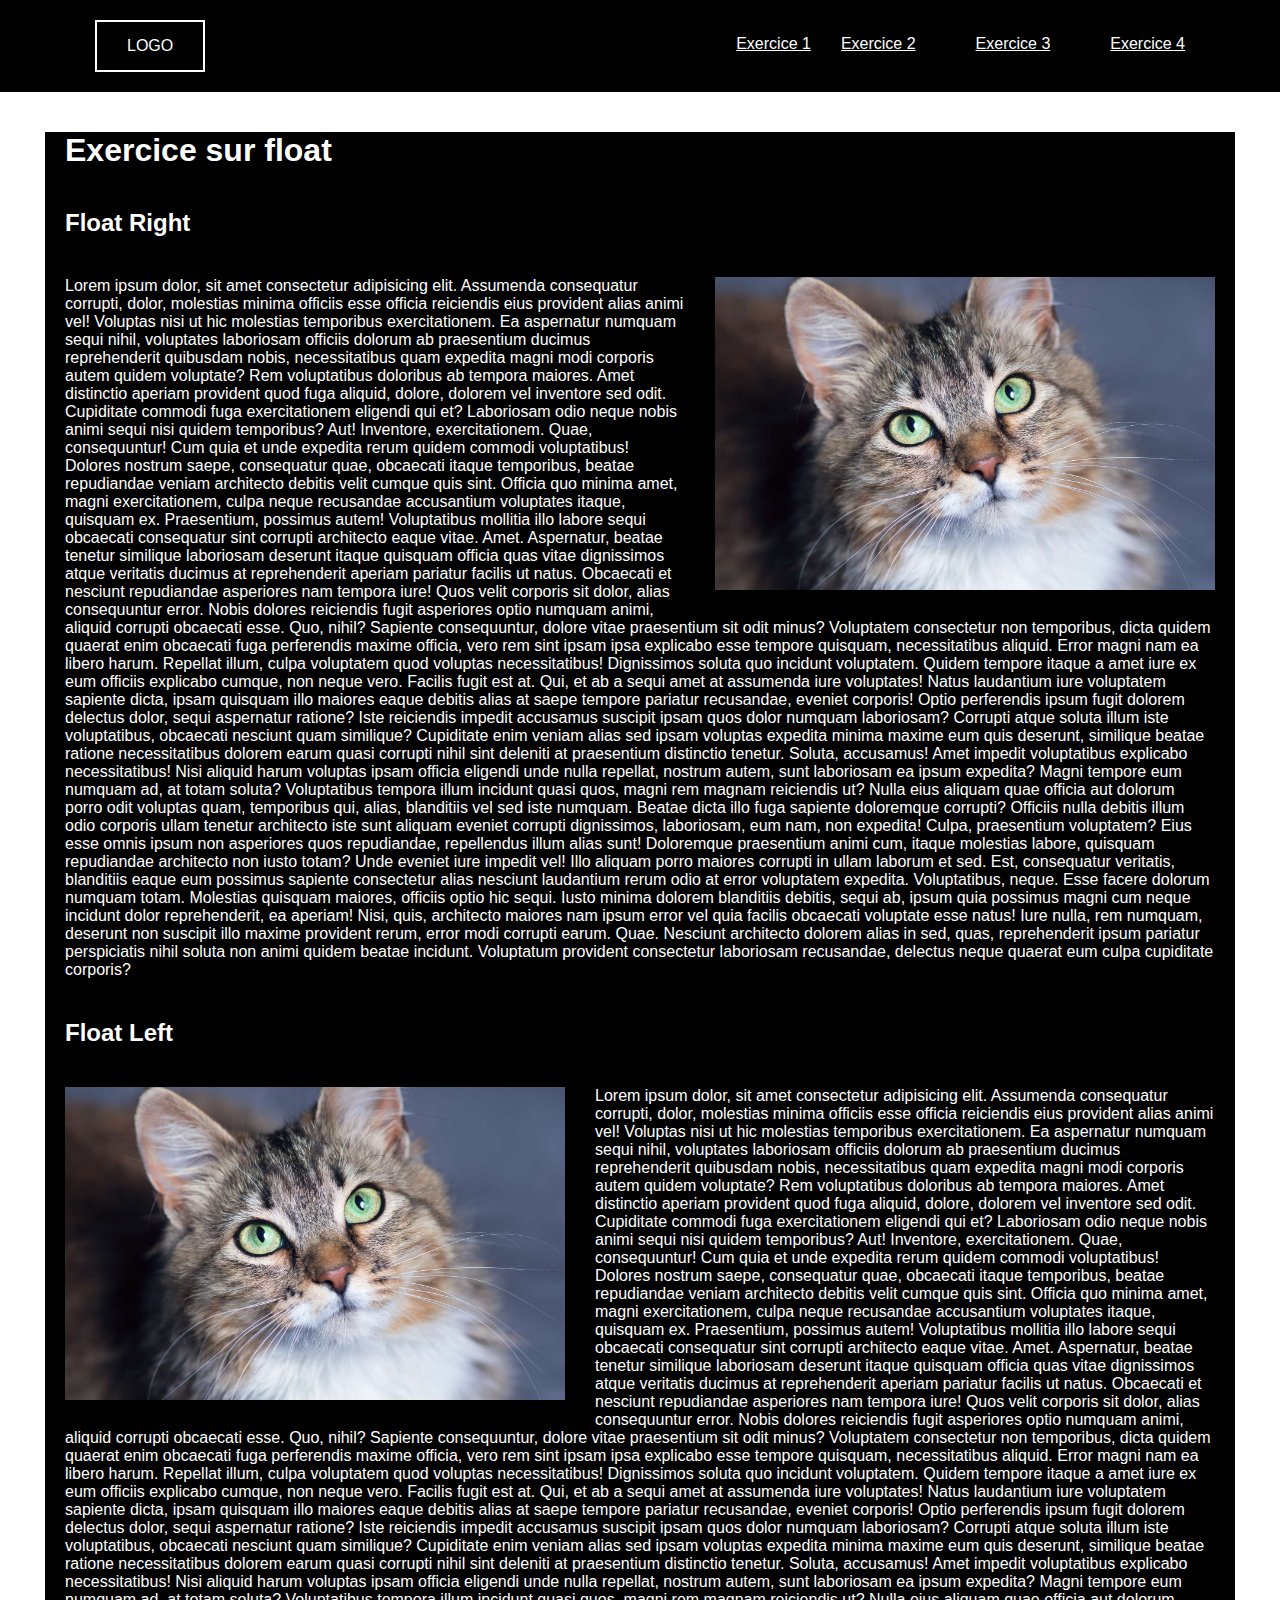
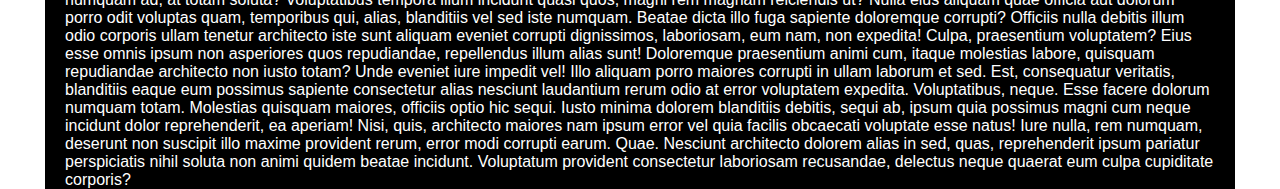
<file: exo2.html>
<!DOCTYPE html>
<html lang="fr">
<head>
    <meta charset="UTF-8">
    <meta http-equiv="X-UA-Compatible" content="IE=edge">
    <meta name="viewport" content="width=device-width, initial-scale=1.0">
    <meta name="description" content="TP4 CSS EXO2 - MOBILE FIRST">
    <title>TP n°4 CSS - Exercice n°2 - Mobile first</title>
    <link rel="stylesheet" href="./css/exo2.css">
</head>



<body>

    <header>
        <nav>
            <div class="logo">
                <p>Logo</p>
            </div>
            <ul>
                <li><a href="#" title="redirection vers ...">Exercice 1</a></li>
                <li><a href="#" title="redirection vers ...">Exercice 2</a></li>
                <li><a href="#" title="redirection vers ...">Exercice 3</a></li>
                <li><a href="#" title="redirection vers ...">Exercice 4</a></li>
            </ul>
        </nav>
    </header>

    <main>
        <h1>Exercice sur float</h1>

        <article id="1">
            <h2>Float Right</h2>
            <div class="imageFlottanteDroite">
                <img src="src/img/chat.jpg">
            </div>
                <div class="justeLeTexte">
                    <p>
                        Lorem ipsum dolor, sit amet consectetur adipisicing elit. Assumenda consequatur corrupti, dolor, molestias minima officiis esse officia reiciendis eius provident alias animi vel! Voluptas nisi ut hic molestias temporibus exercitationem.
                        Ea aspernatur numquam sequi nihil, voluptates laboriosam officiis dolorum ab praesentium ducimus reprehenderit quibusdam nobis, necessitatibus quam expedita magni modi corporis autem quidem voluptate? Rem voluptatibus doloribus ab tempora maiores.
                        Amet distinctio aperiam provident quod fuga aliquid, dolore, dolorem vel inventore sed odit. Cupiditate commodi fuga exercitationem eligendi qui et? Laboriosam odio neque nobis animi sequi nisi quidem temporibus? Aut!
                        Inventore, exercitationem. Quae, consequuntur! Cum quia et unde expedita rerum quidem commodi voluptatibus! Dolores nostrum saepe, consequatur quae, obcaecati itaque temporibus, beatae repudiandae veniam architecto debitis velit cumque quis sint.
                        Officia quo minima amet, magni exercitationem, culpa neque recusandae accusantium voluptates itaque, quisquam ex. Praesentium, possimus autem! Voluptatibus mollitia illo labore sequi obcaecati consequatur sint corrupti architecto eaque vitae. Amet.
                        Aspernatur, beatae tenetur similique laboriosam deserunt itaque quisquam officia quas vitae dignissimos atque veritatis ducimus at reprehenderit aperiam pariatur facilis ut natus. Obcaecati et nesciunt repudiandae asperiores nam tempora iure!
                        Quos velit corporis sit dolor, alias consequuntur error. Nobis dolores reiciendis fugit asperiores optio numquam animi, aliquid corrupti obcaecati esse. Quo, nihil? Sapiente consequuntur, dolore vitae praesentium sit odit minus?
                        Voluptatem consectetur non temporibus, dicta quidem quaerat enim obcaecati fuga perferendis maxime officia, vero rem sint ipsam ipsa explicabo esse tempore quisquam, necessitatibus aliquid. Error magni nam ea libero harum.
                        Repellat illum, culpa voluptatem quod voluptas necessitatibus! Dignissimos soluta quo incidunt voluptatem. Quidem tempore itaque a amet iure ex eum officiis explicabo cumque, non neque vero. Facilis fugit est at.
                        Qui, et ab a sequi amet at assumenda iure voluptates! Natus laudantium iure voluptatem sapiente dicta, ipsam quisquam illo maiores eaque debitis alias at saepe tempore pariatur recusandae, eveniet corporis!
                        Optio perferendis ipsum fugit dolorem delectus dolor, sequi aspernatur ratione? Iste reiciendis impedit accusamus suscipit ipsam quos dolor numquam laboriosam? Corrupti atque soluta illum iste voluptatibus, obcaecati nesciunt quam similique?
                        Cupiditate enim veniam alias sed ipsam voluptas expedita minima maxime eum quis deserunt, similique beatae ratione necessitatibus dolorem earum quasi corrupti nihil sint deleniti at praesentium distinctio tenetur. Soluta, accusamus!
                        Amet impedit voluptatibus explicabo necessitatibus! Nisi aliquid harum voluptas ipsam officia eligendi unde nulla repellat, nostrum autem, sunt laboriosam ea ipsum expedita? Magni tempore eum numquam ad, at totam soluta?
                        Voluptatibus tempora illum incidunt quasi quos, magni rem magnam reiciendis ut? Nulla eius aliquam quae officia aut dolorum porro odit voluptas quam, temporibus qui, alias, blanditiis vel sed iste numquam.
                        Beatae dicta illo fuga sapiente doloremque corrupti? Officiis nulla debitis illum odio corporis ullam tenetur architecto iste sunt aliquam eveniet corrupti dignissimos, laboriosam, eum nam, non expedita! Culpa, praesentium voluptatem?
                        Eius esse omnis ipsum non asperiores quos repudiandae, repellendus illum alias sunt! Doloremque praesentium animi cum, itaque molestias labore, quisquam repudiandae architecto non iusto totam? Unde eveniet iure impedit vel!
                        Illo aliquam porro maiores corrupti in ullam laborum et sed. Est, consequatur veritatis, blanditiis eaque eum possimus sapiente consectetur alias nesciunt laudantium rerum odio at error voluptatem expedita. Voluptatibus, neque.
                        Esse facere dolorum numquam totam. Molestias quisquam maiores, officiis optio hic sequi. Iusto minima dolorem blanditiis debitis, sequi ab, ipsum quia possimus magni cum neque incidunt dolor reprehenderit, ea aperiam!
                        Nisi, quis, architecto maiores nam ipsum error vel quia facilis obcaecati voluptate esse natus! Iure nulla, rem numquam, deserunt non suscipit illo maxime provident rerum, error modi corrupti earum. Quae.
                        Nesciunt architecto dolorem alias in sed, quas, reprehenderit ipsum pariatur perspiciatis nihil soluta non animi quidem beatae incidunt. Voluptatum provident consectetur laboriosam recusandae, delectus neque quaerat eum culpa cupiditate corporis?
                    </p>
                </div>
        </article>


        <article id="2">
            <h2>Float Left</h2>
            <div class="imageFlottanteGauche">
                <img src="src/img/chat.jpg">
            </div>
            <div class="justeLeTexte">
                <p>
                        Lorem ipsum dolor, sit amet consectetur adipisicing elit. Assumenda consequatur corrupti, dolor, molestias minima officiis esse officia reiciendis eius provident alias animi vel! Voluptas nisi ut hic molestias temporibus exercitationem.
                        Ea aspernatur numquam sequi nihil, voluptates laboriosam officiis dolorum ab praesentium ducimus reprehenderit quibusdam nobis, necessitatibus quam expedita magni modi corporis autem quidem voluptate? Rem voluptatibus doloribus ab tempora maiores.
                        Amet distinctio aperiam provident quod fuga aliquid, dolore, dolorem vel inventore sed odit. Cupiditate commodi fuga exercitationem eligendi qui et? Laboriosam odio neque nobis animi sequi nisi quidem temporibus? Aut!
                        Inventore, exercitationem. Quae, consequuntur! Cum quia et unde expedita rerum quidem commodi voluptatibus! Dolores nostrum saepe, consequatur quae, obcaecati itaque temporibus, beatae repudiandae veniam architecto debitis velit cumque quis sint.
                        Officia quo minima amet, magni exercitationem, culpa neque recusandae accusantium voluptates itaque, quisquam ex. Praesentium, possimus autem! Voluptatibus mollitia illo labore sequi obcaecati consequatur sint corrupti architecto eaque vitae. Amet.
                        Aspernatur, beatae tenetur similique laboriosam deserunt itaque quisquam officia quas vitae dignissimos atque veritatis ducimus at reprehenderit aperiam pariatur facilis ut natus. Obcaecati et nesciunt repudiandae asperiores nam tempora iure!
                        Quos velit corporis sit dolor, alias consequuntur error. Nobis dolores reiciendis fugit asperiores optio numquam animi, aliquid corrupti obcaecati esse. Quo, nihil? Sapiente consequuntur, dolore vitae praesentium sit odit minus?
                        Voluptatem consectetur non temporibus, dicta quidem quaerat enim obcaecati fuga perferendis maxime officia, vero rem sint ipsam ipsa explicabo esse tempore quisquam, necessitatibus aliquid. Error magni nam ea libero harum.
                        Repellat illum, culpa voluptatem quod voluptas necessitatibus! Dignissimos soluta quo incidunt voluptatem. Quidem tempore itaque a amet iure ex eum officiis explicabo cumque, non neque vero. Facilis fugit est at.
                        Qui, et ab a sequi amet at assumenda iure voluptates! Natus laudantium iure voluptatem sapiente dicta, ipsam quisquam illo maiores eaque debitis alias at saepe tempore pariatur recusandae, eveniet corporis!
                        Optio perferendis ipsum fugit dolorem delectus dolor, sequi aspernatur ratione? Iste reiciendis impedit accusamus suscipit ipsam quos dolor numquam laboriosam? Corrupti atque soluta illum iste voluptatibus, obcaecati nesciunt quam similique?
                        Cupiditate enim veniam alias sed ipsam voluptas expedita minima maxime eum quis deserunt, similique beatae ratione necessitatibus dolorem earum quasi corrupti nihil sint deleniti at praesentium distinctio tenetur. Soluta, accusamus!
                        Amet impedit voluptatibus explicabo necessitatibus! Nisi aliquid harum voluptas ipsam officia eligendi unde nulla repellat, nostrum autem, sunt laboriosam ea ipsum expedita? Magni tempore eum numquam ad, at totam soluta?
                        Voluptatibus tempora illum incidunt quasi quos, magni rem magnam reiciendis ut? Nulla eius aliquam quae officia aut dolorum porro odit voluptas quam, temporibus qui, alias, blanditiis vel sed iste numquam.
                        Beatae dicta illo fuga sapiente doloremque corrupti? Officiis nulla debitis illum odio corporis ullam tenetur architecto iste sunt aliquam eveniet corrupti dignissimos, laboriosam, eum nam, non expedita! Culpa, praesentium voluptatem?
                        Eius esse omnis ipsum non asperiores quos repudiandae, repellendus illum alias sunt! Doloremque praesentium animi cum, itaque molestias labore, quisquam repudiandae architecto non iusto totam? Unde eveniet iure impedit vel!
                        Illo aliquam porro maiores corrupti in ullam laborum et sed. Est, consequatur veritatis, blanditiis eaque eum possimus sapiente consectetur alias nesciunt laudantium rerum odio at error voluptatem expedita. Voluptatibus, neque.
                        Esse facere dolorum numquam totam. Molestias quisquam maiores, officiis optio hic sequi. Iusto minima dolorem blanditiis debitis, sequi ab, ipsum quia possimus magni cum neque incidunt dolor reprehenderit, ea aperiam!
                        Nisi, quis, architecto maiores nam ipsum error vel quia facilis obcaecati voluptate esse natus! Iure nulla, rem numquam, deserunt non suscipit illo maxime provident rerum, error modi corrupti earum. Quae.
                        Nesciunt architecto dolorem alias in sed, quas, reprehenderit ipsum pariatur perspiciatis nihil soluta non animi quidem beatae incidunt. Voluptatum provident consectetur laboriosam recusandae, delectus neque quaerat eum culpa cupiditate corporis?
                    </p>
            </div>
        </article>
        
    </main>
    
</body>
</html>
</file>
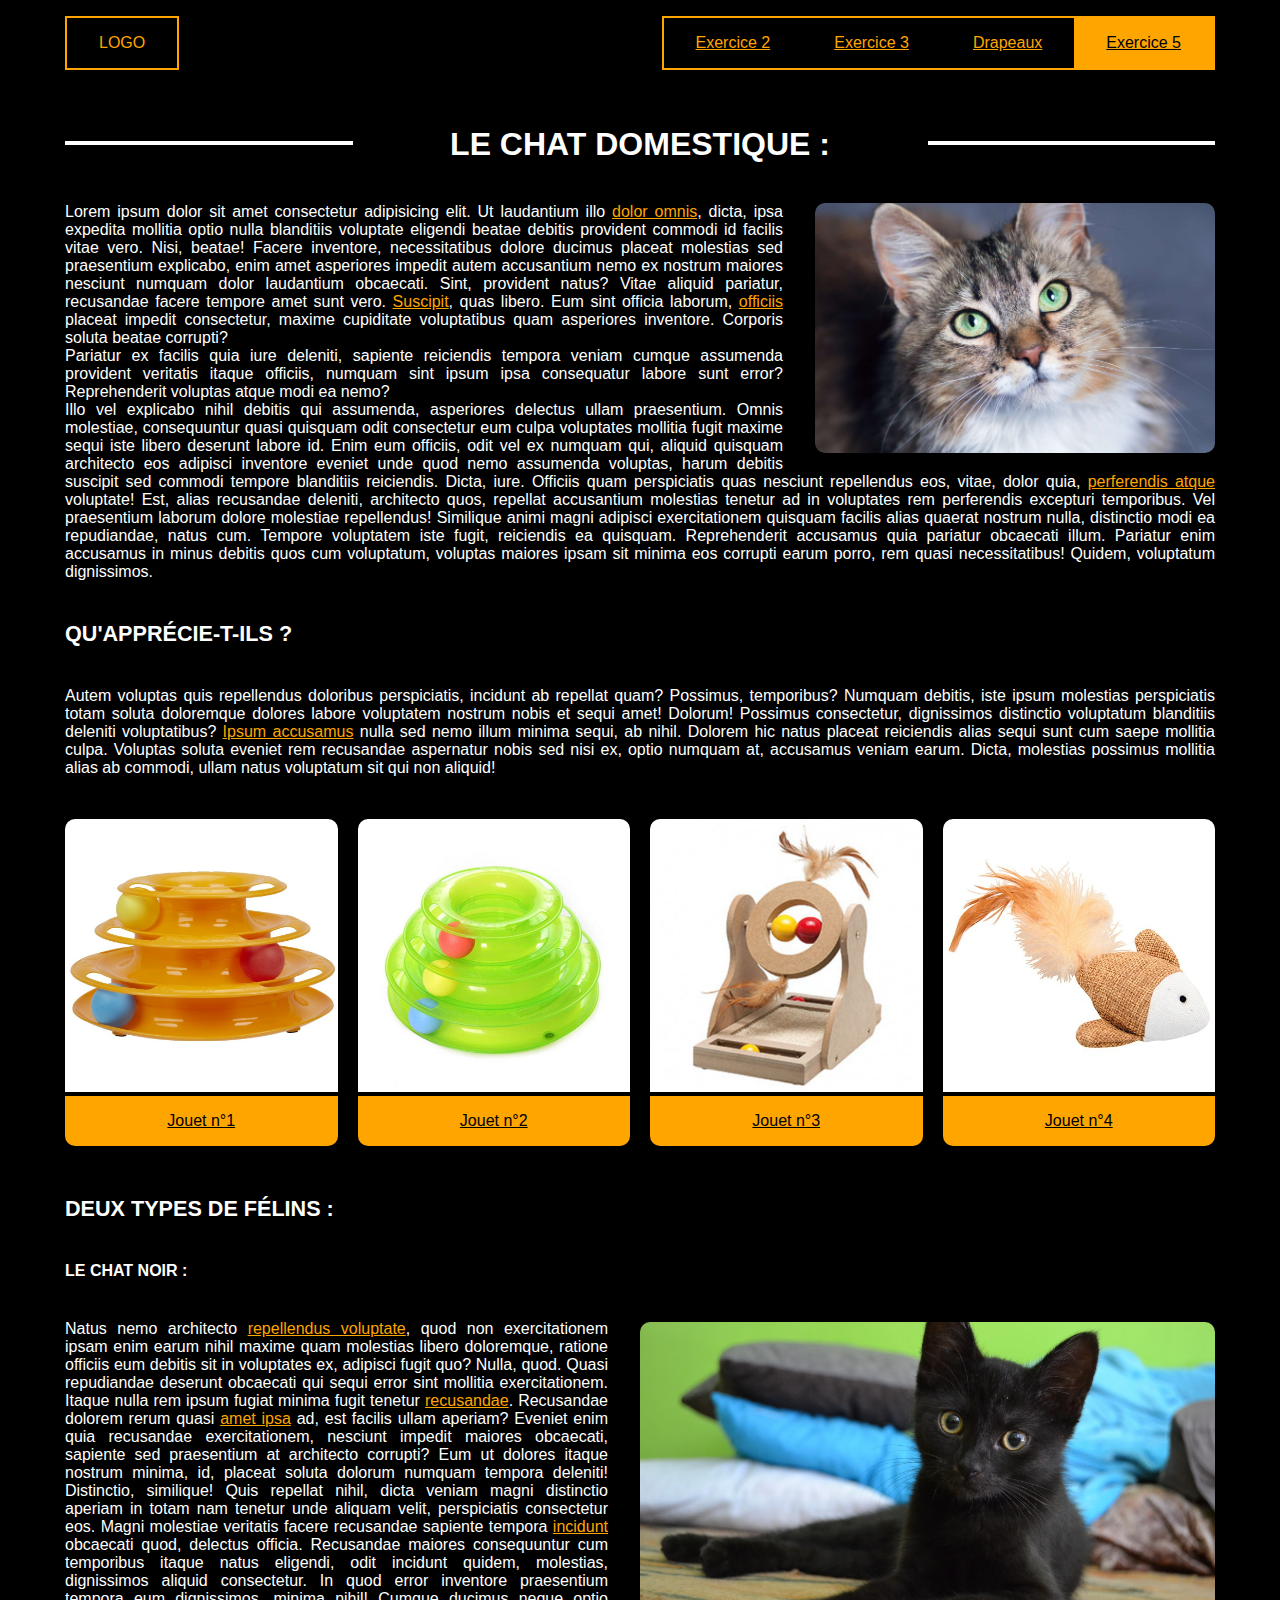
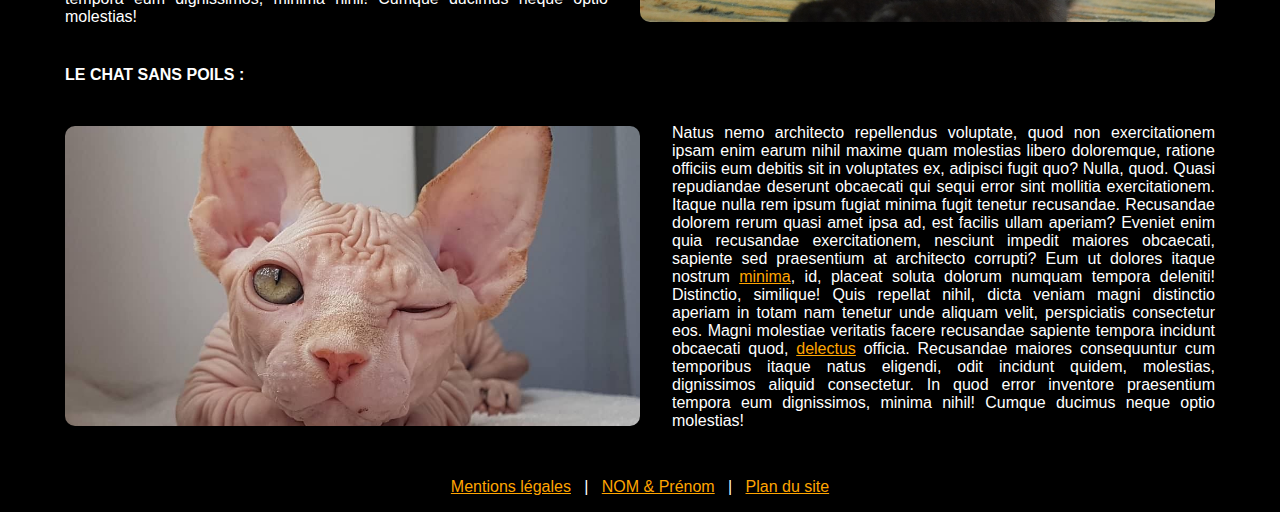
<file: exo3.html>
<!DOCTYPE html>
<html lang="fr">
<head>
    <meta charset="UTF-8">
    <meta http-equiv="X-UA-Compatible" content="IE=edge">
    <meta name="viewport" content="width=device-width, initial-scale=1.0">
    <title>CSS TP4 - Desktop First</title>
    <link rel="stylesheet" href="./css/exo3.css">
</head>

<body>
    <header>
        <nav>
            <p>LOGO</p>
            <ul>
                <li><a href="./exo2 (float).html" title="Redirection exercice 2">Exercice 2</a></li>
                <li><a href="./exo3 - relative absolute.html" title="Redirection vers l'exercice n°3">Exercice 3</a></li>
                <li><a href="./drapeaux.html" title="Redirection vers l'exercice sur les drapeaux">Drapeaux</a></li>
                <li><a href="#" title="Page actuelle">Exercice 5</a></li>
            </ul>
        </nav>
    </header>

    <main>
        <h1>Le chat domestique : </h1>
        <article>
            <div class="illustration floatRight">
                <img src="./src/img/chat.jpg" alt="Photo de chat">
            </div>
            <div class="introText">
                <p>Lorem ipsum dolor sit amet consectetur adipisicing elit. Ut laudantium illo <a href="#" title="Redirection vers ...">dolor omnis</a>, dicta, ipsa expedita mollitia optio nulla blanditiis voluptate eligendi beatae debitis provident commodi id facilis vitae vero.
                Nisi, beatae! Facere inventore, necessitatibus dolore ducimus placeat molestias sed praesentium explicabo, enim amet asperiores impedit autem accusantium nemo ex nostrum maiores nesciunt numquam dolor laudantium obcaecati. Sint, provident natus?
                Vitae aliquid pariatur, recusandae facere tempore amet sunt vero. <a href="#" title="Redirection vers ...">Suscipit</a>, quas libero. Eum sint officia laborum, <a href="#" title="Redirection vers ...">officiis</a> placeat impedit consectetur, maxime cupiditate voluptatibus quam asperiores inventore. Corporis soluta beatae corrupti?</p>

                <p>Pariatur ex facilis quia iure deleniti, sapiente reiciendis tempora veniam cumque assumenda provident veritatis itaque officiis, numquam sint ipsum ipsa consequatur labore sunt error? Reprehenderit voluptas atque modi ea nemo?</p>

                <p>Illo vel explicabo nihil debitis qui assumenda, asperiores delectus ullam praesentium. Omnis molestiae, consequuntur quasi quisquam odit consectetur eum culpa voluptates mollitia fugit maxime sequi iste libero deserunt labore id.
                Enim eum officiis, odit vel ex numquam qui, aliquid quisquam architecto eos adipisci inventore eveniet unde quod nemo assumenda voluptas, harum debitis suscipit sed commodi tempore blanditiis reiciendis. Dicta, iure.
                Officiis quam perspiciatis quas nesciunt repellendus eos, vitae, dolor quia, <a href="#" title="Redirection vers ...">perferendis atque</a> voluptate! Est, alias recusandae deleniti, architecto quos, repellat accusantium molestias tenetur ad in voluptates rem perferendis excepturi temporibus.
                Vel praesentium laborum dolore molestiae repellendus! Similique animi magni adipisci exercitationem quisquam facilis alias quaerat nostrum nulla, distinctio modi ea repudiandae, natus cum. Tempore voluptatem iste fugit, reiciendis ea quisquam.
                Reprehenderit accusamus quia pariatur obcaecati illum. Pariatur enim accusamus in minus debitis quos cum voluptatum, voluptas maiores ipsam sit minima eos corrupti earum porro, rem quasi necessitatibus! Quidem, voluptatum dignissimos.</p>
            </div>

            <h2>Qu'apprécie-t-ils ? </h2>
            <p>Autem voluptas quis repellendus doloribus perspiciatis, incidunt ab repellat quam? Possimus, temporibus? Numquam debitis, iste ipsum molestias perspiciatis totam soluta doloremque dolores labore voluptatem nostrum nobis et sequi amet! Dolorum!
            Possimus consectetur, dignissimos distinctio voluptatum blanditiis deleniti voluptatibus? <a href="#" title="Redirection vers ...">Ipsum accusamus</a> nulla sed nemo illum minima sequi, ab nihil. Dolorem hic natus placeat reiciendis alias sequi sunt cum saepe mollitia culpa.
            Voluptas soluta eveniet rem recusandae aspernatur nobis sed nisi ex, optio numquam at, accusamus veniam earum. Dicta, molestias possimus mollitia alias ab commodi, ullam natus voluptatum sit qui non aliquid!</p>
            
            <div class="inline-blocks-container">
                <figure class="inline-block">
                    <img src="src/img/jouet.jpg">
                    <figcaption>
                        <a href="#" title="Redirection vers Amazon...">Jouet n°1</a>
                    </figcaption>
                </figure>
                <figure class="inline-block">
                    <img src="src/img/jouet2.jpg">
                    <figcaption>
                        <a href="#" title="Redirection vers Amazon...">Jouet n°2</a>
                    </figcaption>
                </figure>
                <figure class="inline-block">
                    <img src="src/img/jouet3.jpg">
                    <figcaption>
                        <a href="#" title="Redirection vers Amazon...">Jouet n°3</a>
                    </figcaption>
                </figure>
                <figure class="inline-block">
                    <img src="src/img/jouet4.jpg">
                    <figcaption>
                        <a href="#" title="Redirection vers Amazon...">Jouet n°4</a>
                    </figcaption>
                </figure>
            </div>

            <h2>Deux types de félins :</h2>
            <h3>Le chat noir :</h3>
            <div class="inline-scnd-container">
                <div class="inline-scnd">
                    <p>Natus nemo architecto <a href="#" title="Redirection vers ...">repellendus voluptate</a>, quod non exercitationem ipsam enim earum nihil maxime quam molestias libero doloremque, ratione officiis eum debitis sit in voluptates ex, adipisci fugit quo? Nulla, quod.
                    Quasi repudiandae deserunt obcaecati qui sequi error sint mollitia exercitationem. Itaque nulla rem ipsum fugiat minima fugit tenetur <a href="#" title="Redirection vers ...">recusandae</a>. Recusandae dolorem rerum quasi <a href="#" title="Redirection vers ...">amet ipsa</a> ad, est facilis ullam aperiam?
                    Eveniet enim quia recusandae exercitationem, nesciunt impedit maiores obcaecati, sapiente sed praesentium at architecto corrupti? Eum ut dolores itaque nostrum minima, id, placeat soluta dolorum numquam tempora deleniti! Distinctio, similique!
                    Quis repellat nihil, dicta veniam magni distinctio aperiam in totam nam tenetur unde aliquam velit, perspiciatis consectetur eos. Magni molestiae veritatis facere recusandae sapiente tempora <a href="#" title="Redirection vers ....">incidunt</a> obcaecati quod, delectus officia.
                    Recusandae maiores consequuntur cum temporibus itaque natus eligendi, odit incidunt quidem, molestias, dignissimos aliquid consectetur. In quod error inventore praesentium tempora eum dignissimos, minima nihil! Cumque ducimus neque optio molestias!
                    </p>
                </div>

                <div class="inline-scnd image">
                    <img src="./src/img/chaton-noir.jpg" alt="Photo de chat noir">
                </div>
            </div>

            <h3>Le chat sans poils :</h3>
            <div class="inline-scnd-container">
                <div class="inline-scnd image">
                    <img src="./src/img/chat-sans-poils.jpg" alt="Photo de chat noir">
                </div>

                <div class="inline-scnd">
                    <p>Natus nemo architecto repellendus voluptate, quod non exercitationem ipsam enim earum nihil maxime quam molestias libero doloremque, ratione officiis eum debitis sit in voluptates ex, adipisci fugit quo? Nulla, quod.
                        Quasi repudiandae deserunt obcaecati qui sequi error sint mollitia exercitationem. Itaque nulla rem ipsum fugiat minima fugit tenetur recusandae. Recusandae dolorem rerum quasi amet ipsa ad, est facilis ullam aperiam?
                        Eveniet enim quia recusandae exercitationem, nesciunt impedit maiores obcaecati, sapiente sed praesentium at architecto corrupti? Eum ut dolores itaque nostrum <a href="#" title="Redirection vers ....">minima</a>, id, placeat soluta dolorum numquam tempora deleniti! Distinctio, similique!
                        Quis repellat nihil, dicta veniam magni distinctio aperiam in totam nam tenetur unde aliquam velit, perspiciatis consectetur eos. Magni molestiae veritatis facere recusandae sapiente tempora incidunt obcaecati quod, <a href="#" title="Redirection vers ....">delectus</a> officia.
                        Recusandae maiores consequuntur cum temporibus itaque natus eligendi, odit incidunt quidem, molestias, dignissimos aliquid consectetur. In quod error inventore praesentium tempora eum dignissimos, minima nihil! Cumque ducimus neque optio molestias!
                    </p>
                </div>
            </div>
        </article>
    </main>

    <footer>
        <a href="#">Mentions légales</a>&nbsp;&nbsp;&nbsp;|&nbsp;&nbsp;&nbsp;<a href="#">NOM & Prénom</a>&nbsp;&nbsp;&nbsp;|&nbsp;&nbsp;&nbsp;<a href="#">Plan du site</a>
    </footer>
    
</body>
</html>
</file>
<file: css/exo2.css>
header, main{
    padding: 0 20px;
    background-color: black;
    color: white;
}
nav{
    padding: 20px;
}
.logo{
    text-transform: uppercase;
}
nav p{
    margin: auto;
    margin-bottom: 20px;
}
li{
    list-style-type: none;
}
ul li a, nav p{
    display: flex;
    justify-content: center;
}
main{
    padding: 0 20px;
}
main img{
    width: 100%;
}
.imageFlottanteDroite, .imageFlottanteGauche{
    margin-bottom: 30px;
}




@media screen and (min-width: 1024px) {
    
    /* TABLE DES STYLES */
    /*                  */
    /* GLOBALS          */
    /* HEADER & NAV     */
    /* MAIN             */
    /*                  */
    /*                  */

    *{
        margin: 0;
        padding: 0;
        font-family: sans-serif;
    }

    h1,h2{
        margin: 40px 0;
    }

    /* HEADER & MENU DE NAVIGATION */

    header{
        background-color: black;
        color: white;
    }

    header nav{
        max-width: 1150px;
        margin: 0 auto;
        display: flex;
        padding: 20px 0;
        justify-content: center;
    }

    header nav .logo{
        flex: 1;
        text-transform: uppercase;
        width: fit-content;
    }

    header nav p{
        border: 2px solid white;
        width: fit-content;
        padding: 15px 30px;
        margin: 0 30px;
    }
    nav li:nth-last-of-type(4) a{
        padding-right: 0;
    }

    header nav ul{
        display: flex;
        padding: 0;
    }

    header nav li{
        list-style-type: none;
    }

    header nav ul li a{
        display: block;
        padding: 15px 30px;
        color: white;
    }

    /* MAIN */

    main{
        max-width: 1150px;
        margin: auto;
    }

    main img{
        width: 500px;
    }

    main .imageFlottanteDroite{
        float: right;
        margin-left: 30px;
        margin-bottom: 15px;
    }

    main .imageFlottanteGauche{
        float: left;
        margin-right: 30px;
        margin-bottom: 15px;
    }
}
</file>
<file: css/exo3.css>
/* TABLE DES STYLES */
/*                  */
/* GLOBALS          */
/* HEADER & NAV     */
/* MAIN             */
/*                  */
/*                  */

*{
    margin: 0;
    padding: 0;
    font-family: sans-serif;
    font-size: 16px;
    color: white;
}

body{
    background-color: black;
}

h1,h2,h3,h4,h5,h6{
    margin: 40px 0;
    text-transform: uppercase;
}

h1{
    position: relative;
    font-size: 2rem;
    text-align: center;
}

h1:before{
    content: "";
    position: absolute;
    top: 40%;
    left: 0;
    height: 4px;
    width: 25%;
    background-color: white;
}

h1:after{
    content: "";
    position: absolute;
    top: 40%;
    right: 0;
    height: 4px;
    width: 25%;
    background-color: white;
}

h2{
    font-size: 1.35rem;
}

h3:first-of-type{
    margin-top: 0;
}

/* HEADER & NAV */

header{
    background-color: inherit;
    padding: 1em 0;
    position: sticky;
    top: 0;
    z-index: 1;
}

header nav{
    max-width: 1150px;
    margin: 0 auto;
    position: relative;
}

header nav p{
    color: orange;
    position: absolute;
    top: 0;
    bottom: 0;
    border: 2px solid orange;
    padding: 1em 2em;
}

header nav ul{
    border: 2px solid orange;
    font-size: 0;
    width: fit-content;
    margin-left: auto;
}

header nav li{
    display: inline-block;
    font-size: 1rem;
}

header nav a{
    display: block;
    padding: 1em 2em;
    color: orange;
}

header nav li:last-of-type a{
    background-color: orange;
    color: black;
}

header nav a:hover{
    background-color: rgb(255, 192, 74);
    color: black;
}

/* MAIN */

main{
    max-width: 1150px;
    margin: 0 auto;
    text-align: justify;
}

main .illustration{
    width: 400px;
    font-size: 0;
    float: right;
    margin-left: 2rem;
    margin-bottom: 1rem;
}

main .illustration img{
    width: 100%;
    object-fit: cover;
    border-radius: 10px;
}

a{
    color: orange;
}

main .inline-blocks-container{
    font-size: 0;
    margin-top: 2rem;
}

main figure{
    display: inline-block;
    width: calc(25% - 15px);
    text-align: center;
    margin: 10px;
    box-sizing: border-box;
}

main figure:first-of-type{
    margin-left: 0;
}

main figure:last-of-type{
    margin-right: 0;
}

main figure img{
    width: 100%;
    border-radius: 10px 10px 0 0;
}

main figure figcaption{
    border-radius: 0 0 10px 10px; 
    background-color: orange;
}

main figcaption a{
    color: black;
    display: block;
    width: 100%;
    padding: 1rem 0;
}

main figcaption a:hover{
    border-radius: 0 0 10px 10px; 
    background-color: rgb(255, 192, 74);    
}

main .inline-scnd-container{
    font-size: 0;
    margin-bottom: 2rem;
    display: flex;
}

main .inline-scnd-container .inline-scnd{
    width: 50%;
    align-self: flex-end;
}

main .inline-scnd-container .inline-scnd:first-of-type p{
    margin-right: 2rem;
}

main .inline-scnd img{
    /* height: 100%; */
    height: 300px;
    width: 100%;
    object-fit: cover;
    border-radius: 10px;
}

main .inline-scnd-container:last-of-type .inline-scnd img{
    max-height: 360px;
}

main .inline-scnd-container:last-of-type {
    vertical-align: bottom;
}

main .inline-scnd-container .inline-scnd:last-of-type p,
main .inline-scnd-container .inline-scnd:last-of-type h3 {
    margin-left: 2rem;
}

footer{
    padding: 1rem 0;
    text-align: center;
    margin-top: 2rem;
}

@media screen and (max-width: 1169px) {
    .inline-scnd-container{
        flex-direction: column-reverse;
    }
    .inline-scnd-container:last-of-type{
        flex-direction: column;
    }
    .inline-scnd{
        width: 100%;
        margin-bottom: 1.25em;
    }
    .inline-scnd-container .inline-scnd:nth-of-type(1) p{
        margin: 0;
    }
    .inline-scnd-container .inline-scnd:last-of-type p{
        margin-left: 0;
    }
    .inline-scnd-container .inline-scnd:last-of-type h3{
        margin-left: 0;
    }
}
@media screen and (max-width: 1023px) {
    h1::before{
        display: none;
    }
    h1::after{
        display: none
    }
}
@media screen and (max-width: 768px) {
    header{
        position: relative;
    }
    nav p{
        position: relative;
        width: 100%;
        margin: auto;
        margin-bottom: 2rem;
    }
    ul{
        width: 100%;
    }
    li{
        display: block;
        margin: 0 auto;
    }
    .illustration{
        float: none;
        margin: 0;
        width: 100%;
        margin-bottom: 1.25rem;
    }
    .illustration img{
        height: 250px;
    }
}
@media screen and (max-width: 649px) {
    figure{
        width: calc(50%-10px);
    }
    figure:nth-of-type(2n){
        margin-right: 0;
    }
    figure:nth-of-type(2n+1){
        margin-left: 0;
    }
}
@media screen and (max-width: 424px) {
    figure{
        width: 100%;
        margin-left: 0;
        margin-right: 0; 
    }
}
</file>
